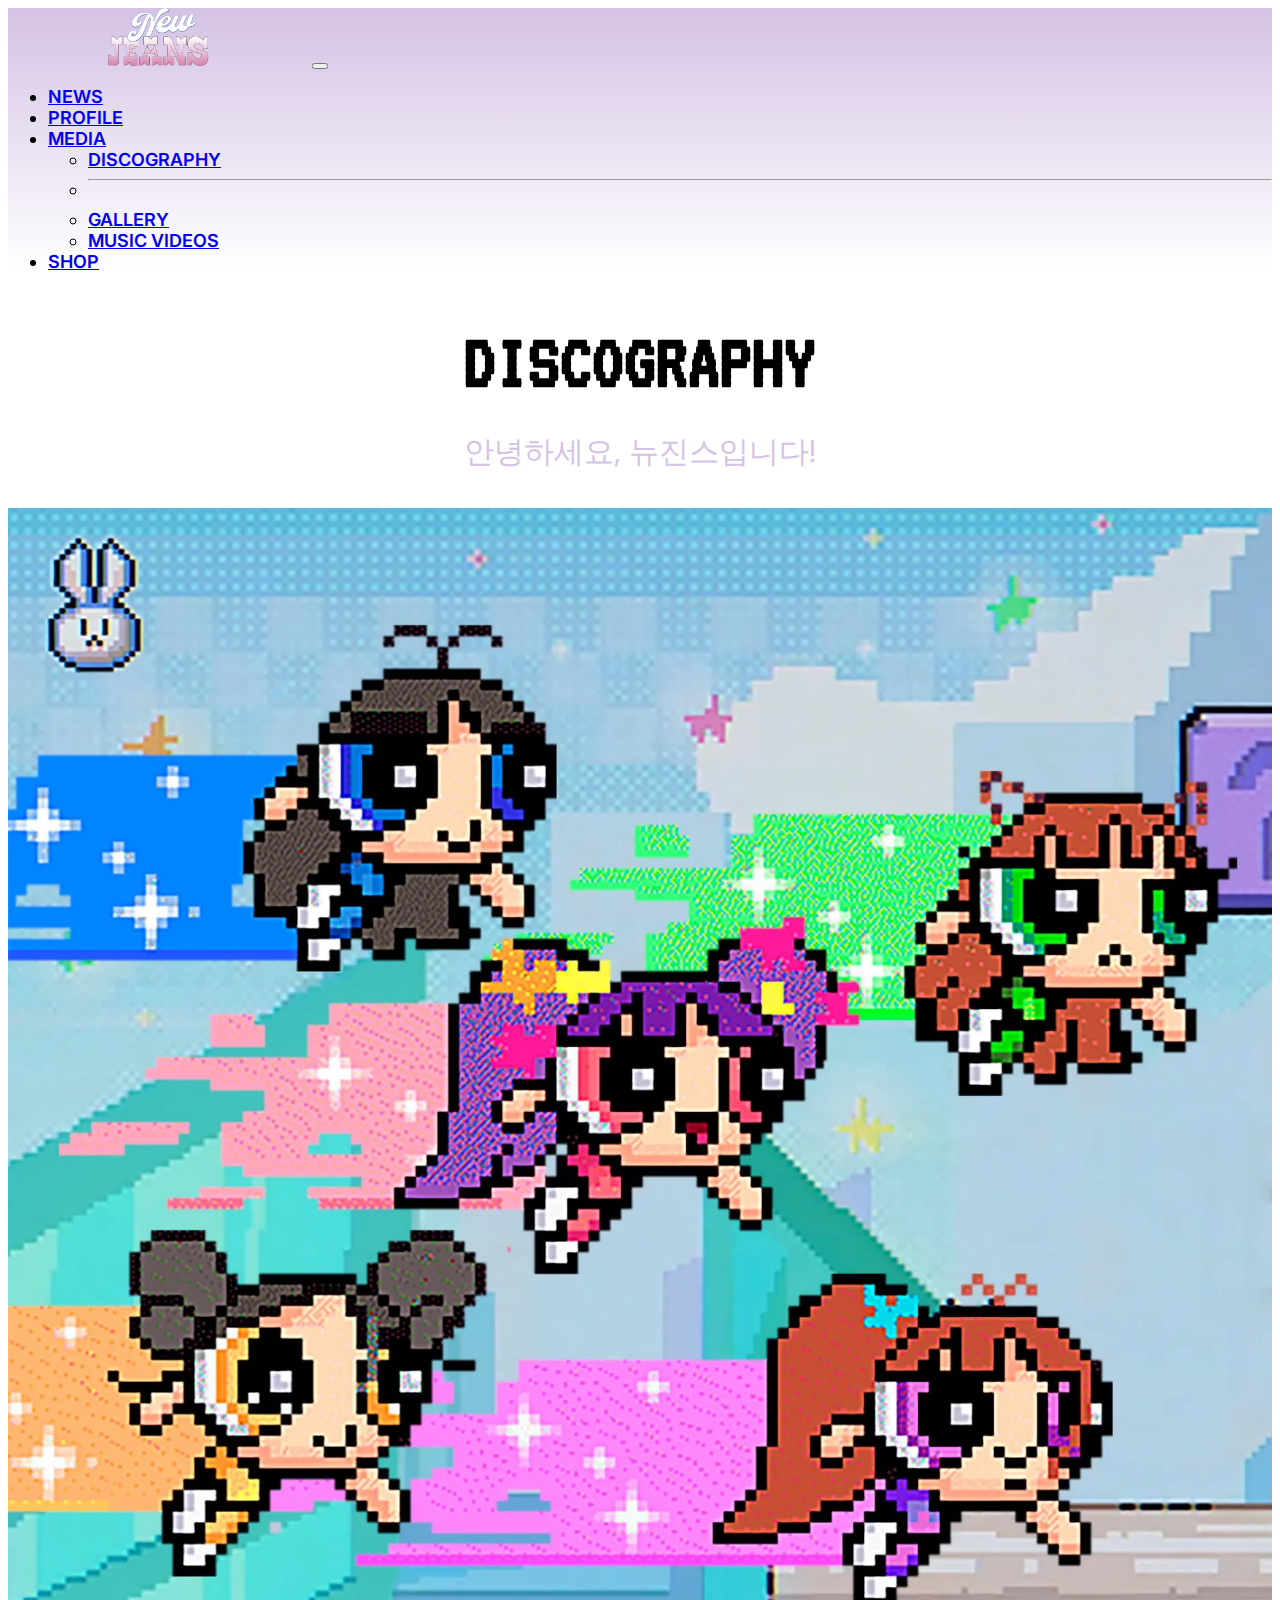
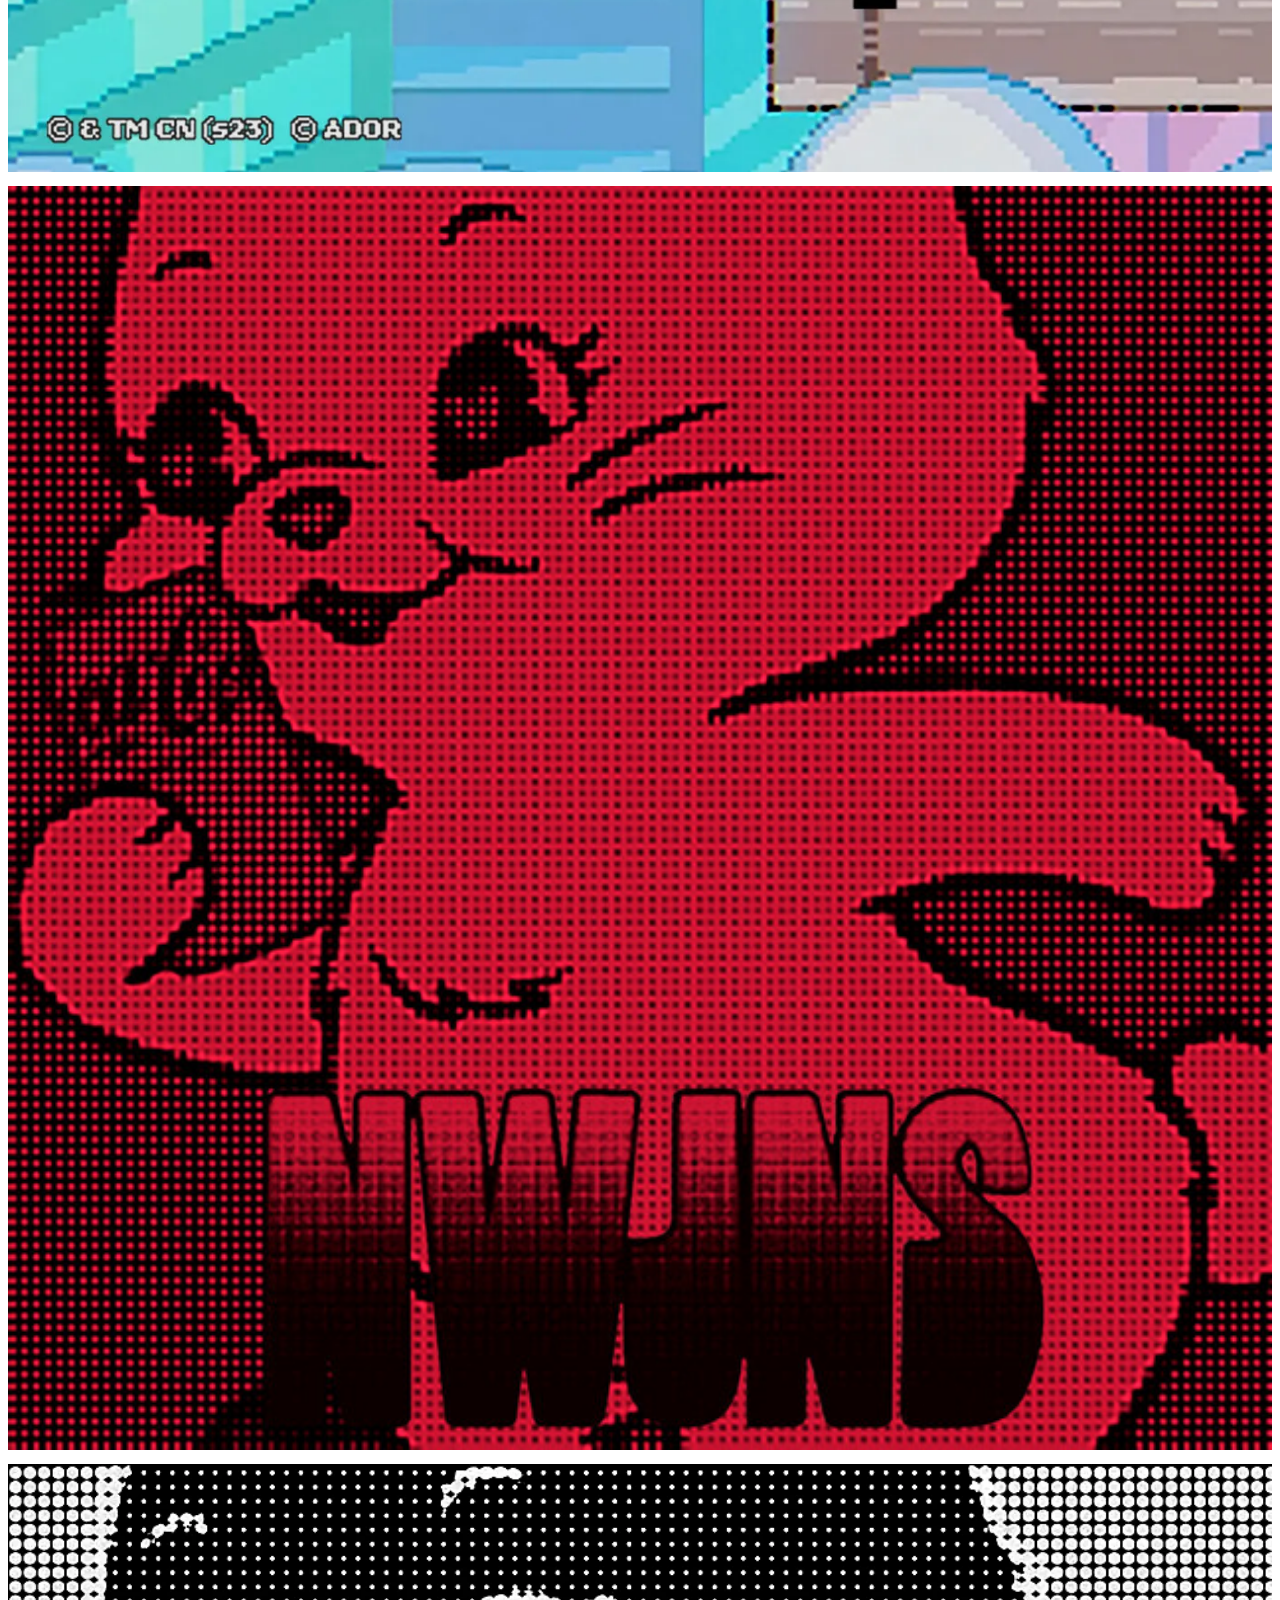
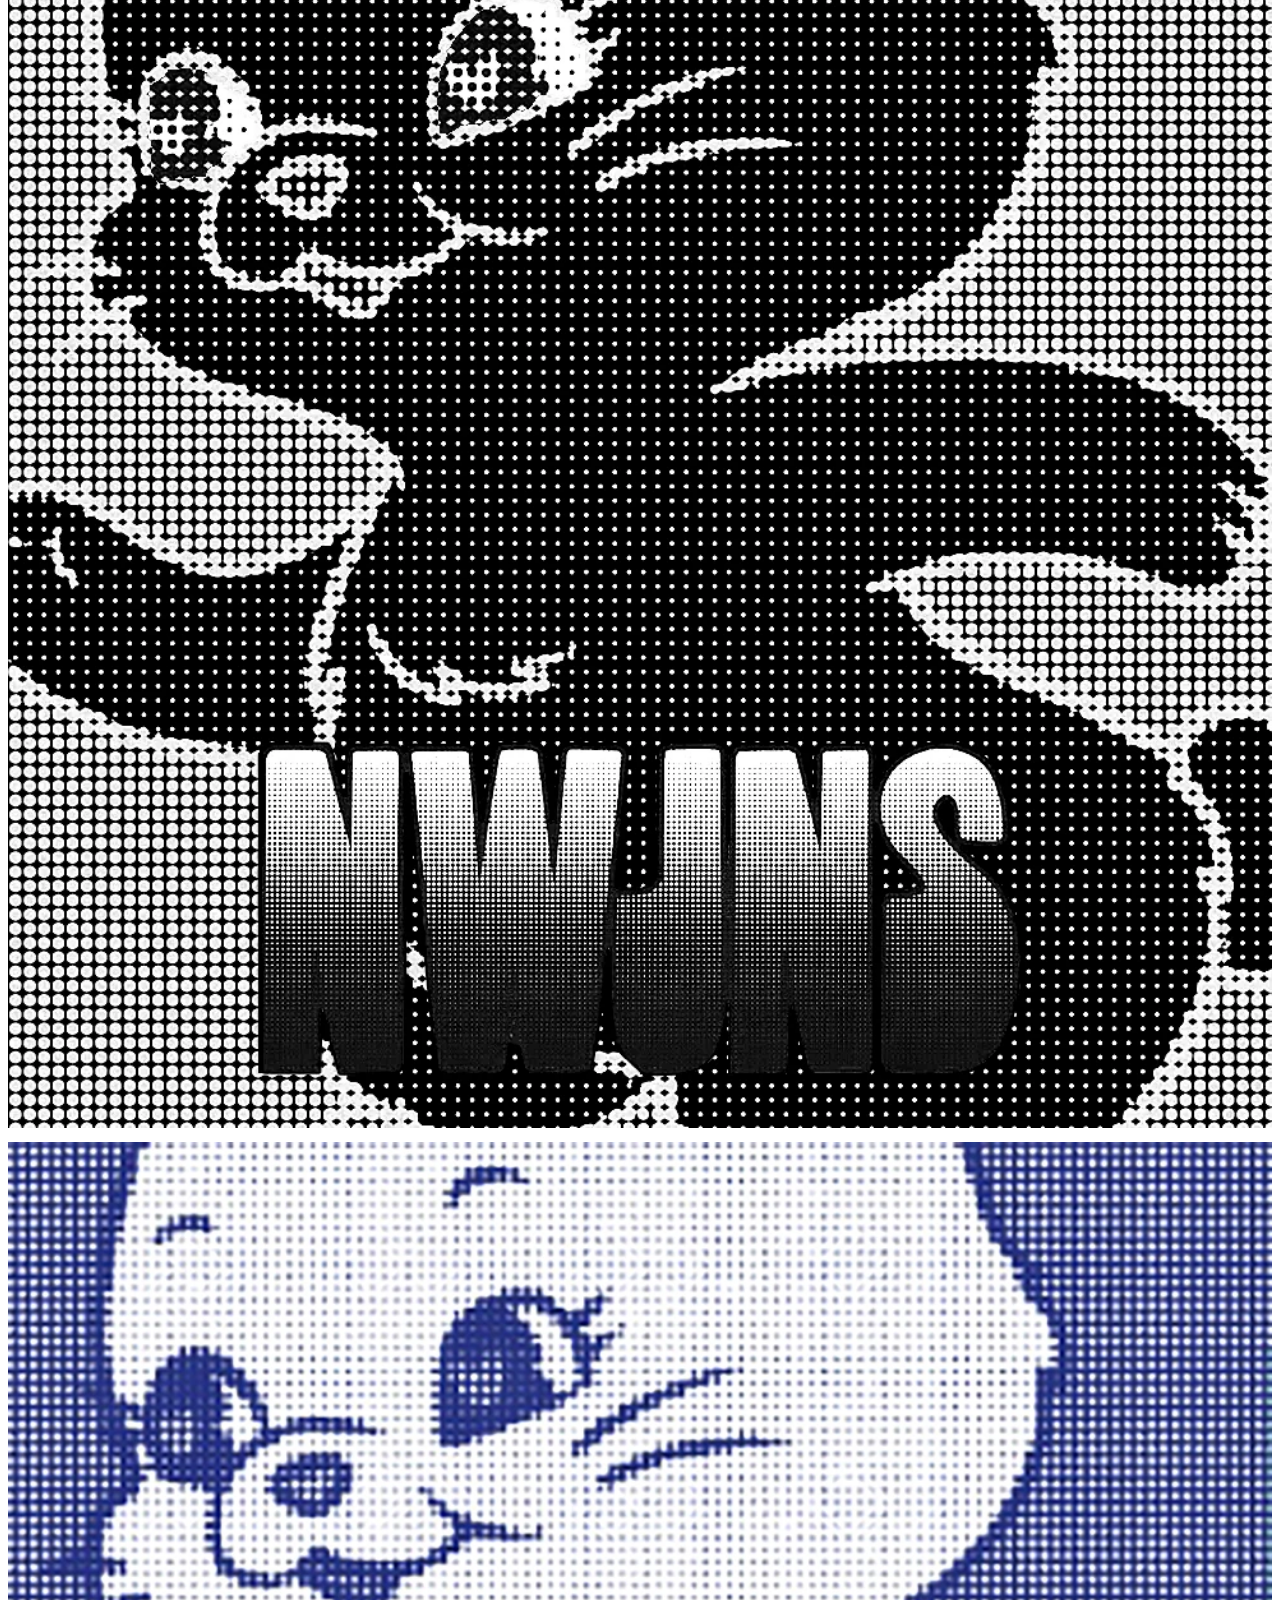
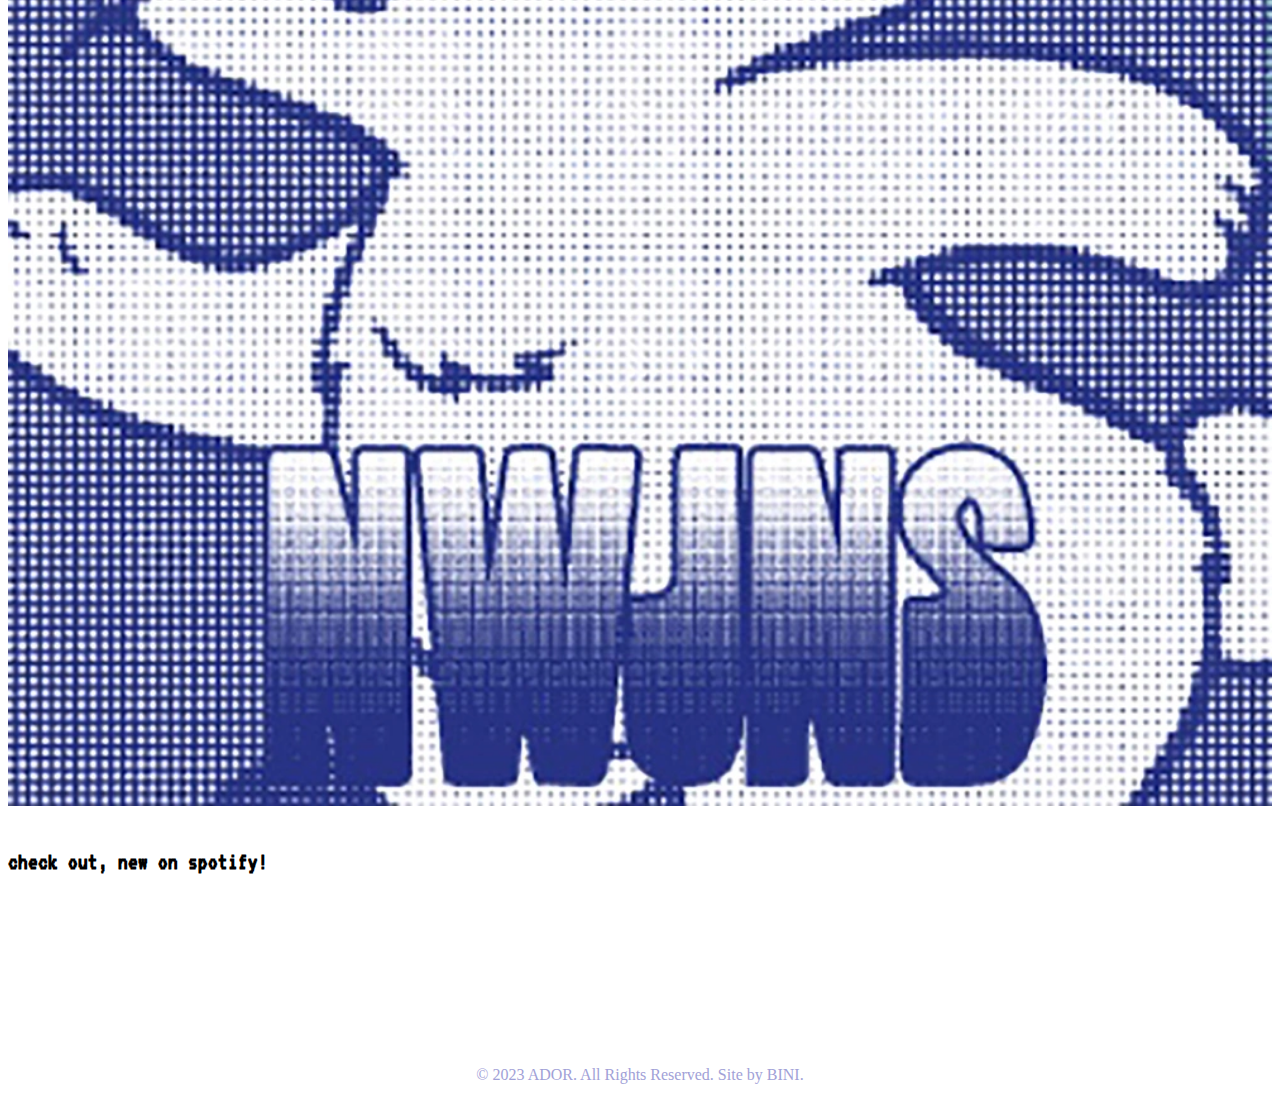
<file: music.html>
<!DOCTYPE html>
<html lang="en">
<head>
    <meta charset="UTF-8">
    <meta name="viewport" content="width=device-width, initial-scale=1.0">
      <!--archivo de css-->
      <link rel="stylesheet" href="style.css">
      <!--archivo de bootsrap css-->
      <link href="https://cdn.jsdelivr.net/npm/bootstrap@5.3.1/dist/css/bootstrap.min.css" 
      rel="stylesheet" 
      integrity="sha384-4bw+/aepP/YC94hEpVNVgiZdgIC5+VKNBQNGCHeKRQN+PtmoHDEXuppvnDJzQIu9" 
      crossorigin="anonymous">
      <!--archivo de javascript-->
      <script defer src="main.js"></script>
  
      <!--icono de pagina-->
      <link rel="icon" href="./images/bunnyico.ico">

    <title>DISCOGRAPHY | NewJeans</title>
</head>
<body>
  <header>
    <nav class="navbar navbar-expand-lg degradado">
      <div class="container-fluid">
        <a class="navbar-brand" href="index.html">
          <img src="images/logo.webp" alt="logo" width="300" height="auto"></a>
        <button class="navbar-toggler" type="button" data-bs-toggle="collapse" data-bs-target="#navbarTogglerDemo02" aria-controls="navbarTogglerDemo02" aria-expanded="false" aria-label="Toggle navigation">
            <span class="navbar-toggler-icon"></span>
        </button>
        <div class="collapse navbar-collapse" id="navbarTogglerDemo02">
          <ul class="navbar-nav me-auto mb-2 mb-lg-0">
            <li class="nav-item">
              <a class="nav-link" href="index.html#news">NEWS</a>
            </li>
            <li class="nav-item">
              <a class="nav-link" href="profile.html">PROFILE</a>
            </li>
            <li class="nav-item dropdown">
              <a class="nav-link dropdown-toggle" href="#" role="button" data-bs-toggle="dropdown" aria-expanded="false">
                MEDIA
              </a>
              <ul class="dropdown-menu">
                <li><a class="dropdown-item" href="music.html">DISCOGRAPHY</a></li>
                <li><hr class="dropdown-divider"></li>
                <li><a class="dropdown-item" href="gallery.html">GALLERY</a></li>
                <li><a class="dropdown-item" href="#">MUSIC VIDEOS</a></li>
              </ul>
            </li>
            <li class="nav-item">
              <a class="nav-link" href="https://weverseshop.io/en/shop/US_USD/artists/82/categories/1757">SHOP</a>
            </li>
          </ul>
        </div>
      </div>
    </nav>
  </header>

  <main>
    <div class="container-fluid dtitle">
      <h1>DISCOGRAPHY</h1>
    </div>
    <div class="container-fluid cajita">
      <p>안녕하세요, 뉴진스입니다!</p>
    </div>

    <div class="container albums">
      <div class="row">
        <div class="col-md-3">
          <a href="https://open.spotify.com/album/4N1fROq2oeyLGAlQ1C1j18?si=vxmS00YlRPCR5cSPzHIBlA"><img src="./images/albums/getup.webp" alt=""></a>
        </div>
        <div class="col-md-3">
          <a href="https://open.spotify.com/album/2zYcjcNUzcgMntymoukwZR?si=8yyDzPhVTxutYcAbx_sTuQ"><img src="./images/albums/zero.jpg" alt=""></a>
        </div>
        <div class="col-md-3">
          <a href="https://open.spotify.com/album/45ozep8uHHnj5CCittuyXj?si=s1Wl46gKRRO9am1VsYuVLw"><img src="./images/albums/omg.webp" alt=""></a>
        </div>
        <div class="col-md-3">
          <a href="https://open.spotify.com/album/1HMLpmZAnNyl9pxvOnTovV?si=cyNsD-w5SRGOBq_H-Pn2xA"><img src="./images/albums/nwjns.webp" alt=""></a>
        </div>
      </div>
    </div>


    <div class="container spotify">
      <h2>check out, new on spotify!</h2>
      <iframe style="border-radius:12px" src="https://open.spotify.com/embed/album/4N1fROq2oeyLGAlQ1C1j18?utm_source=generator&theme=0" width="100%" height="152" frameBorder="0" allowfullscreen="" allow="autoplay; clipboard-write; encrypted-media; fullscreen; picture-in-picture" loading="lazy"></iframe>
    </div>
  </main>

  <footer>
    <p>© 2023 <a href="https://ador.world/">ADOR</a>. All Rights Reserved. Site by BINI.</p>
  </footer>

  <script src="https://cdn.jsdelivr.net/npm/bootstrap@5.3.1/dist/js/bootstrap.bundle.min.js" integrity="sha384-HwwvtgBNo3bZJJLYd8oVXjrBZt8cqVSpeBNS5n7C8IVInixGAoxmnlMuBnhbgrkm" crossorigin="anonymous"></script>
</body>
</html>
</file>
<file: style.css>
@import url('https://fonts.googleapis.com/css2?family=VT323&display=swap');
@import url('https://fonts.googleapis.com/css2?family=Inter:wght@400;600&display=swap');

.degradado {
    background: rgb(255,255,255);
    background: linear-gradient(0deg, rgba(255,255,255,0.0845588235294118) 0%, rgba(176,143,205,0.0845588235294118) 16%, rgba(176,143,205,0.5411414565826331) 100%);
}
header li{
    font-family: 'Inter', sans-serif;
    font-weight: 600;
    font-size: large;
}


/* _____________________MAIN PAGE_____________________ */
#bong {
    position: fixed;
    bottom: 15px;
    left: 15px;
    z-index: 1;
    
}
#bong img{
    width: 100px;
    height: auto;
    image-orientation: flip;
}

/*main*/
.main img{
    margin-top: 15px;
    width: 100%;
    height: auto;
    object-fit: cover;
}

/*NEWS*/
.newstitle h2 {
    display: flex;
    justify-content: center;
    align-items: center;
    font-size: 80px;
    font-family: 'VT323', monospace;;
    margin-top: 70px;
    margin-bottom: 35px;
    background-color:  #F4F1F9;
}

.news {
    justify-content: center;
    align-content: center;
    align-items: center;
    text-align: justify;
    margin-bottom: 50px;
}
.news p {
    font-family: 'Inter', sans-serif;
    font-weight: 400;
}
.news h3 {
    margin-top: 30px;
    margin-bottom: 15px;
    font-size: 20px;
}
.news img {
    width: 100%;
    box-shadow: 3px 3px #333;
}

.newsbtn{
  background: #fff;
  backface-visibility: hidden;
  border-radius: .375rem;
  border-style: solid;
  border-width: .125rem;
  box-sizing: border-box;
  color: #212121;
  cursor: pointer;
  display: inline-block;
  font-family: Circular,Helvetica,sans-serif;
  font-size: 1.125rem;
  font-weight: 700;
  letter-spacing: -.01em;
  line-height: 1.3;
  padding: .875rem 1.125rem;
  position: relative;
  text-align: left;
  text-decoration: none;
  transform: translateZ(0) scale(1);
  transition: transform .2s;
  user-select: none;
  -webkit-user-select: none;
  touch-action: manipulation;
}

.newsbtn:not(:disabled):hover {
  transform: scale(1.05);
}

.newsbtn:not(:disabled):hover:active {
  transform: scale(1.05) translateY(.125rem);
}

.newsbtn:focus {
  outline: 0 solid transparent;
}

.newsbtn:focus:before {
  content: "";
  left: calc(-1*.375rem);
  pointer-events: none;
  position: absolute;
  top: calc(-1*.375rem);
  transition: border-radius;
  user-select: none;
}

.newsbtn:focus:not(:focus-visible) {
  outline: 0 solid transparent;
}

.newsbtn:focus:not(:focus-visible):before {
  border-width: 0;
}

.newsbtn:not(:disabled):active {
  transform: translateY(.125rem);
}


/*ANUNCIO*/
.bday{
    margin-top: 50px;
    margin-bottom: 50px;
}

.bdaygifs{
    display: flex;
    justify-content: center;
    align-items: center;
    align-content: center;
}
.bday1 {
    height: auto;
    width: 100%;
}
.bday2 {
    height: 200px;
    width: auto;
}


/*PROFILE*/
.profile-hero {
    margin-top: 70px;
    margin-bottom: 70px;
}
.bg-image {
    background-image: linear-gradient(rgba(0, 0, 0, 0.5), rgba(0, 0, 0, 0.5)), 
    url('./images/profilenwjns.jpg');
    width: 100%; 
    height: 500px;
    background-position: center;
    background-repeat: no-repeat;
    background-size: cover;
}
.profile-text {
    color: white;
}
.profile-text h2 {
    font-size: 80px;
    text-shadow:2px 2px #333;
    font-family: 'VT323', monospace;;
}

/*VIDEOS*/
.mvrel-title h2{
    display: flex;
    justify-content: center;
    align-items: center;
    font-size: 80px;
    font-family: 'VT323', monospace;;
    margin-top: 70px;
    margin-bottom: 35px;
    background-color:  #F4F1F9;
}

.container-mv {
    position: relative;
    overflow: hidden;
    width: 100%;
    padding-top: 56.25%;
    margin-bottom: 30px;
}
.responsive-iframe {
    position: absolute;
    top: 0;
    left: 0;
    bottom: 0;
    right: 0;
    width: 100%;
    height: 100%;
  }


/* _____________________PROFILE PAGE_____________________ */
.proftitle h1 {
    display: flex;
    justify-content: center;
    align-items: center;
    font-size: 80px;
    font-family: 'VT323', monospace;;
    margin-top: 50px;
    margin-bottom: 35px;
}
.pc-caja{
    margin-bottom: 30px;
}

.presentacion{
    padding-top: 20px;
    padding-bottom: 20px;
    background-color: #F4F1F9;
    margin-bottom: 5px;
}
.presentacion h2{
    font-size: 40px;
    font-family: 'VT323', monospace;;
    margin-top: 20px;
    margin-bottom: 15px;
}
.presentacion p{
    font-family: 'Inter', sans-serif;
    font-weight: 400;
    font-size: 18px;
    text-align: justify;
    margin-top: 20px;
    margin-bottom: 20px;
}
.nwjnspf{
    margin-top: 30px;
    display: flex;
    flex-direction: row;
    justify-content: space-evenly;
    align-items: center;
    width: 100%;
}
.nwjnspf img{
    width: 80px;
}
#dani{
    height: 80px!important;
    width: auto;
}

.carousel img {
    height: auto;
    width: 100%;
}


/* _____________________MUSIC PAGE_____________________ */

.dtitle h1{
    display: flex;
    justify-content: center;
    align-items: center;
    font-size: 80px;
    font-family: 'VT323', monospace;;
    margin-top: 50px;
    margin-bottom: 20px;
}
.cajita p{
    display: flex;
    justify-content: center;
    align-items: center;
    font-size: 30px;
    font-family: 'Inter', sans-serif;
    font-weight: 400;
    color: #D4C3E5;
    margin-bottom: 35px;
}
.albums{
    margin-bottom: 30px;
}
.albums img{
    width: 100%;
    margin-bottom: 10px;
}

.spotify h2{
    font-family: 'VT323', monospace;;
}



footer {
    display: flex;
    justify-content: center;

}
footer p {
    color: rgb(161, 161, 215);
}
footer a {
    color: rgb(161, 161, 215);
    text-decoration: none;
}
footer a:hover {
    color:#5900c6;
    font-weight: 500; 
    text-decoration:none; 
    cursor:pointer;  
}
</file>
